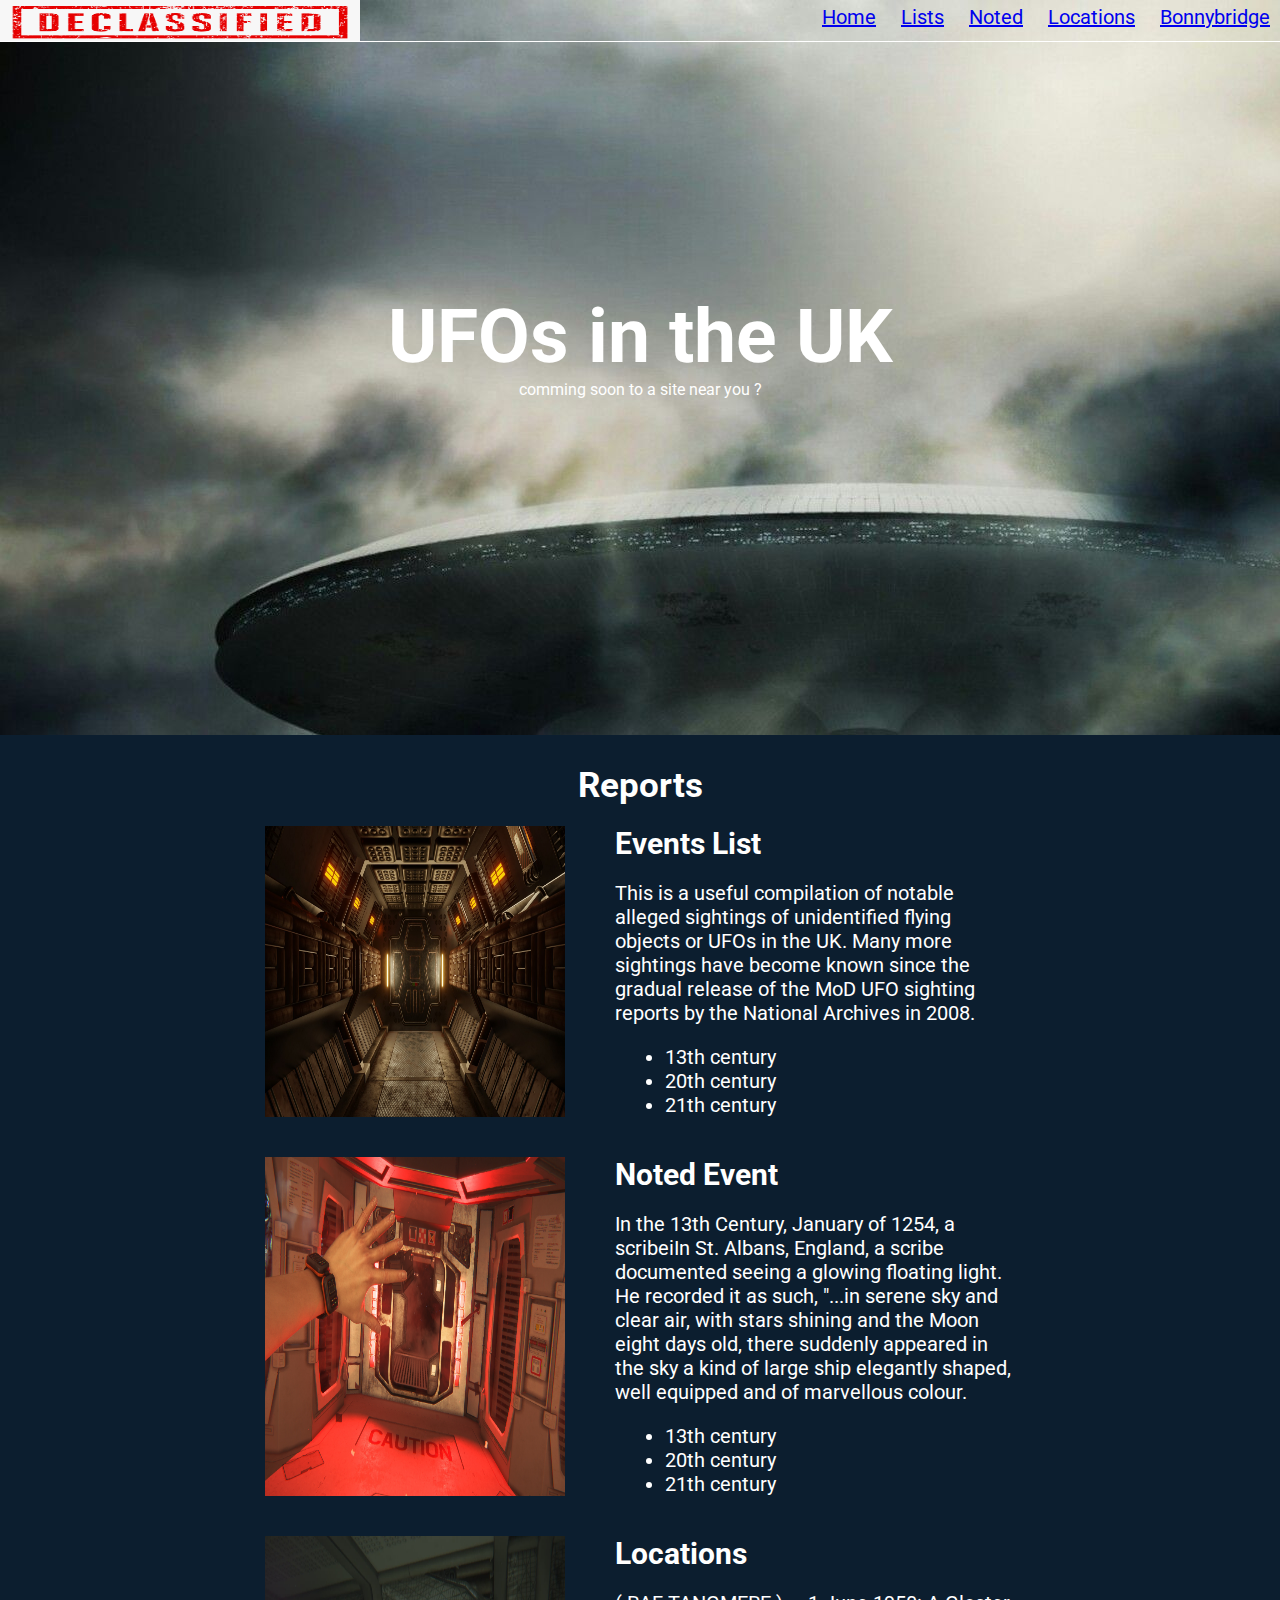
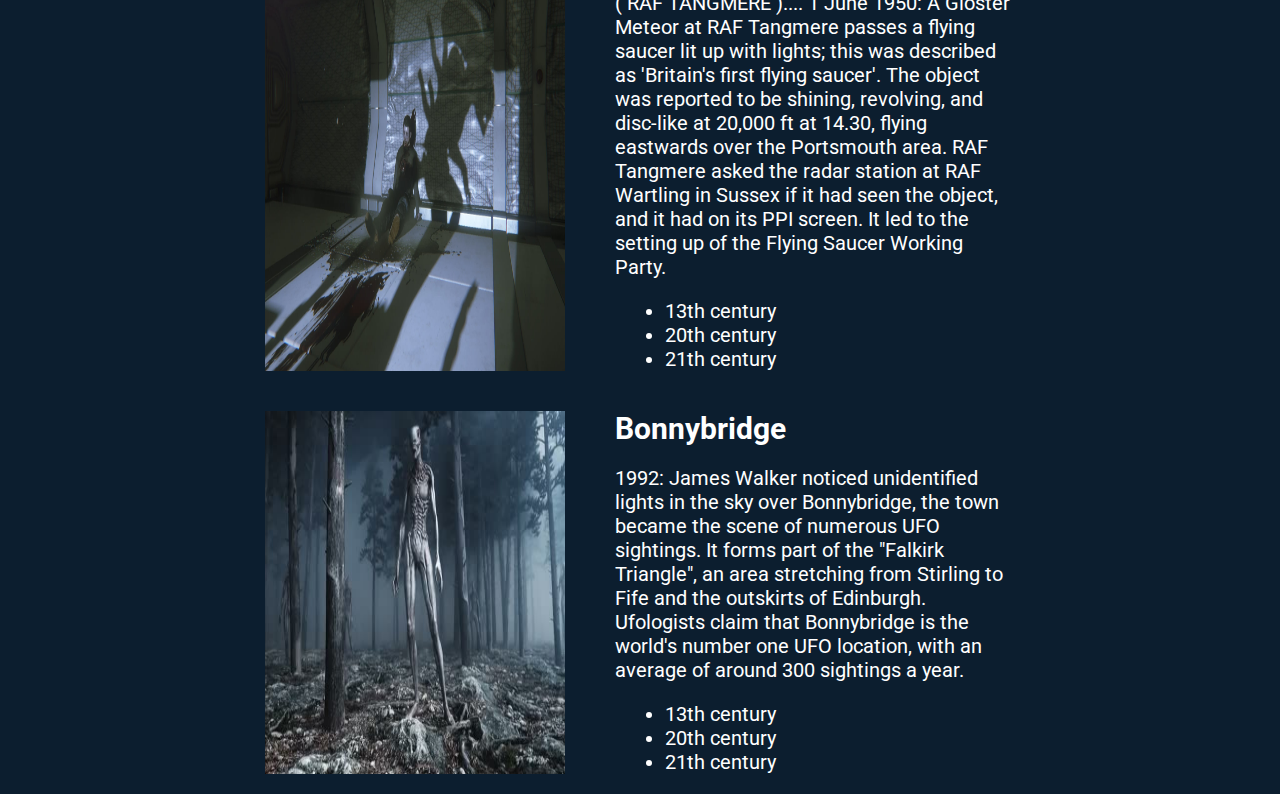
<file: index.html>
<!DOCTYPE html>
<html lang="en">
<head>
    <meta charset="UTF-8">
    <meta name="viewport" content="width=device-width, initial-scale=1.0">
    <link rel="stylesheet" href="style.css">       
    <title>Welcome to the UK Ufo website</title>
</head>
<body>
    <div class="header">
        <div class= "nav">
            <img src="./images/declassified.png"width="360" height="41" alt="ufo">
            <ul>
                <li><a href="index.html">Home</a></li>
                <li><a href="eventslist.html">Lists</a></li>
                <li><a href="noted.html">Noted</a></li>
                <li><a href="locations.html">Locations</a></li>
                <li><a href="bonnybridge.html">Bonnybridge</a></li>
            </ul>
        </div>
        <h1>UFOs in the UK</h1>
        <p>comming soon to a site near you ?</p>
    </div>
    <div class = "main">
        <h2>Reports</h2>
        <div class = "wrapper">
            <img src="./images/alienhallway.jpg" alt="hall">
            <div class = "container">
                <h3>Events List</h3>
                <p>
                    This is a useful compilation of notable alleged sightings of unidentified flying objects or UFOs in the UK. Many more sightings have become known since the gradual release of the MoD UFO sighting reports by the National Archives in 2008.
                </p>
                <ul>
                    <li>13th century</li>
                    <li>20th century</li>
                    <li>21th century</li>
                </ul>
            </div>            
        </div>
        <div class = "wrapper">
            <img src="./images/0004.jpg" alt="alien">
            <div class = "container">
                <h3>Noted Event</h3>
                <p>
                    In the 13th Century, January of 1254, a scribeiIn St. Albans, England, a scribe documented seeing a glowing floating light. He recorded it as such, "...in serene sky and clear air, with stars shining and the Moon eight days old, there suddenly appeared in the sky a kind of large ship elegantly shaped, well equipped and of marvellous colour.
            
                </p>
                <ul>
                    <li>13th century</li>
                    <li>20th century</li>
                    <li>21th century</li>
                </ul>
            </div>            
        </div>
        <div class = "wrapper">
            <img src="./images/023267 - Copy.jpg" alt="alien">
            <div class = "container">
                <h3>Locations</h3>
                <p>
                    ( RAF TANGMERE ).... 1 June 1950: A Gloster Meteor at RAF Tangmere passes a flying saucer lit up with lights; this was described as 'Britain's first flying saucer'. The object was reported to be shining, revolving, and disc-like at 20,000 ft at 14.30, flying eastwards over the Portsmouth area. RAF Tangmere asked the radar station at RAF Wartling in Sussex if it had seen the object, and it had on its PPI screen. It led to the setting up of the Flying Saucer Working Party.
                </p>
                <ul>
                    <li>13th century</li>
                    <li>20th century</li>
                    <li>21th century</li>
                </ul>
            </div>            
        </div>
        <div class = "wrapper">
            <img src="./images/alien.jpg" alt="alien">
            <div class = "container">
                <h3>Bonnybridge</h3>
                <p>
                    1992: James Walker noticed unidentified lights in the sky over Bonnybridge, the town became the scene of numerous UFO sightings. It forms part of the "Falkirk Triangle", an area stretching from Stirling to Fife and the outskirts of Edinburgh. Ufologists claim that Bonnybridge is the world's number one UFO location, with an average of around 300 sightings a year.
                </p>
                <ul>
                    <li>13th century</li>
                    <li>20th century</li>
                    <li>21th century</li>
                </ul>
            </div>            
        </div>
    </div>
</body>
</html>
</file>
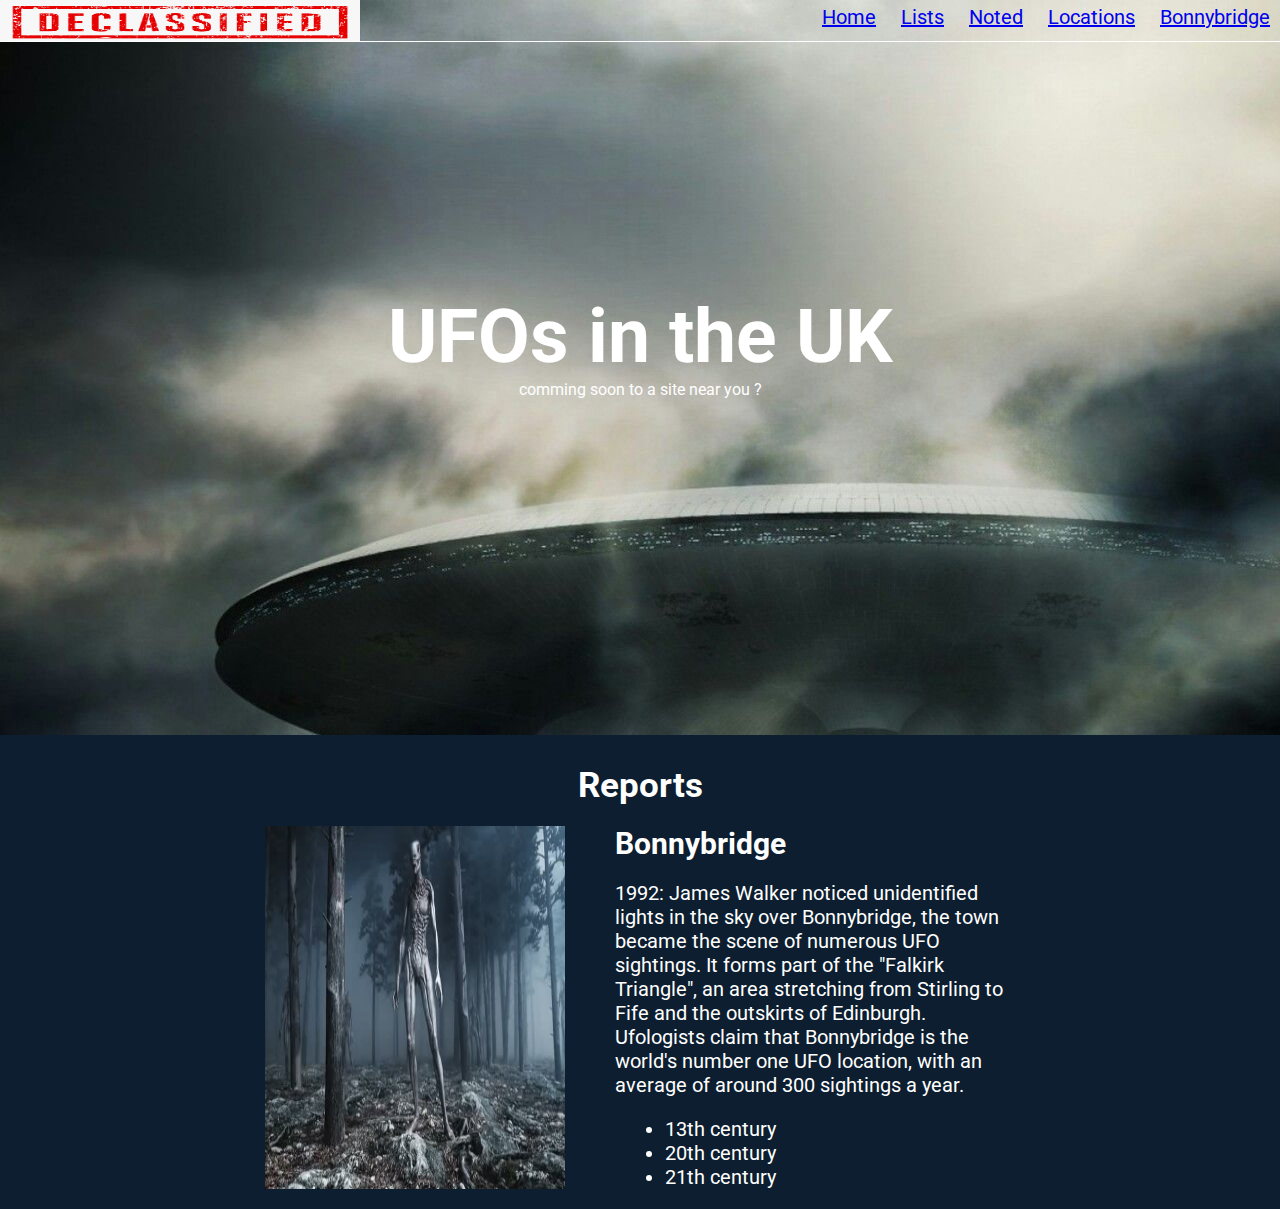
<file: bonnybridge.html>
<!DOCTYPE html>
<html lang="en">
<head>
    <meta charset="UTF-8">
    <meta name="viewport" content="width=device-width, initial-scale=1.0">
    <link rel="stylesheet" href="style.css">       
    <title>Welcome to the UK Ufo website</title>
</head>
<body>
    <div class="header">
        <div class= "nav">
            <img src="./images/declassified.png"width="360" height="41" alt="ufo">
            <ul>
                <li><a href="index.html">Home</a></li>
                <li><a href="eventslist.html">Lists</a></li>
                <li><a href="noted.html">Noted</a></li>
                <li><a href="locations.html">Locations</a></li>
                <li><a href="bonnybridge.html">Bonnybridge</a></li>
            </ul>
        </div>
        <h1>UFOs in the UK</h1>
        <p>comming soon to a site near you ?</p>
    </div>
    <div class = "main">
        <h2>Reports</h2>
        <div class = "wrapper">
            <img src="./images/alien.jpg" alt="alien">
            <div class = "container">
                <h3>Bonnybridge</h3>
                <p>
                    1992: James Walker noticed unidentified lights in the sky over Bonnybridge, the town became the scene of numerous UFO sightings. It forms part of the "Falkirk Triangle", an area stretching from Stirling to Fife and the outskirts of Edinburgh. Ufologists claim that Bonnybridge is the world's number one UFO location, with an average of around 300 sightings a year.
                </p>
                <ul>
                    <li>13th century</li>
                    <li>20th century</li>
                    <li>21th century</li>
                </ul>
            </div>            
        </div>
</body>
</html>
</file>
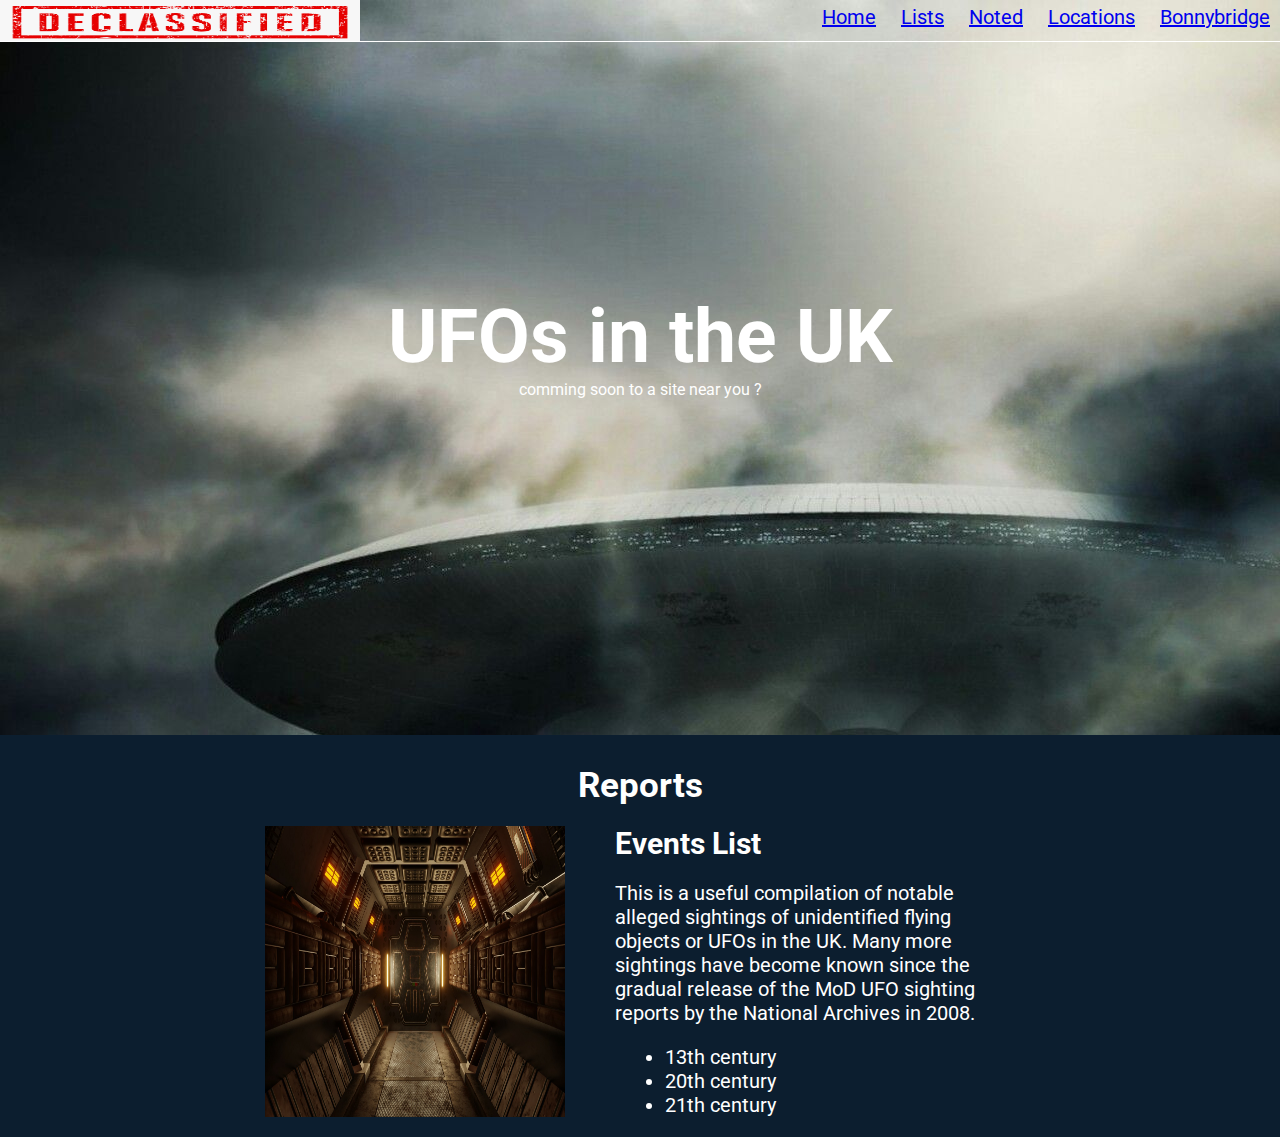
<file: eventslist.html>
<!DOCTYPE html>
<html lang="en">
<head>
    <meta charset="UTF-8">
    <meta name="viewport" content="width=device-width, initial-scale=1.0">
    <link rel="stylesheet" href="style.css">       
    <title>Welcome to the UK Ufo website</title>
</head>
<body>
    <div class="header">
        <div class= "nav">
            <img src="./images/declassified.png"width="360" height="41" alt="ufo">
            <ul>
                <li><a href="index.html">Home</a></li>
                <li><a href="eventslist.html">Lists</a></li>
                <li><a href="noted.html">Noted</a></li>
                <li><a href="locations.html">Locations</a></li>
                <li><a href="bonnybridge.html">Bonnybridge</a></li>
            </ul>
        </div>
        <h1>UFOs in the UK</h1>
        <p>comming soon to a site near you ?</p>
    </div>
    <div class = "main">
        <h2>Reports</h2>
        <div class = "wrapper">
            <img src="./images/alienhallway.jpg" alt="alien">
            <div class = "container">
                <h3>Events List</h3>
                <p>
                    This is a useful compilation of notable alleged sightings of unidentified flying objects or UFOs in the UK. Many more sightings have become known since the gradual release of the MoD UFO sighting reports by the National Archives in 2008.
                </p>
                <ul>
                    <li>13th century</li>
                    <li>20th century</li>
                    <li>21th century</li>
                </ul>
            </div>            
        </div>
</body>
</html>
</file>
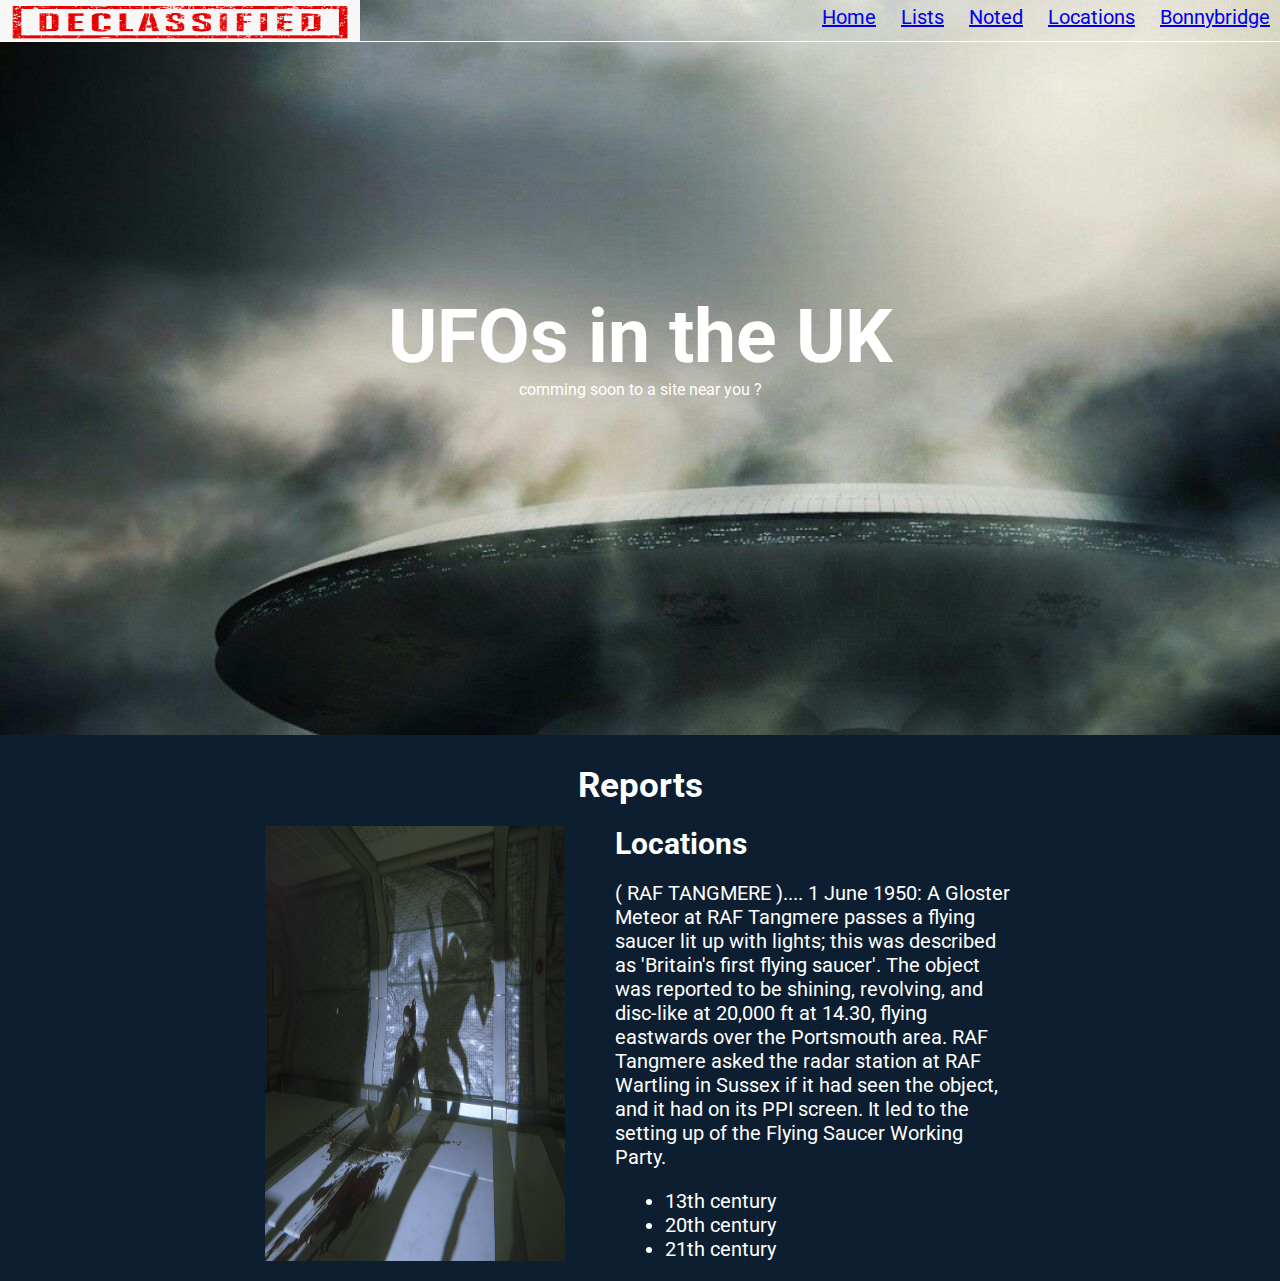
<file: locations.html>
<!DOCTYPE html>
<html lang="en">
<head>
    <meta charset="UTF-8">
    <meta name="viewport" content="width=device-width, initial-scale=1.0">
    <link rel="stylesheet" href="style.css">       
    <title>Welcome to the UK Ufo website</title>
</head>
<body>
    <div class="header">
        <div class= "nav">
            <img src="./images/declassified.png"width="360" height="41" alt="ufo">
            <ul>
                <li><a href="index.html">Home</a></li>
                <li><a href="eventslist.html">Lists</a></li>
                <li><a href="noted.html">Noted</a></li>
                <li><a href="locations.html">Locations</a></li>
                <li><a href="bonnybridge.html">Bonnybridge</a></li>
            </ul>
        </div>
        <h1>UFOs in the UK</h1>
        <p>comming soon to a site near you ?</p>
    </div>
    <div class = "main">
        <h2>Reports</h2>          
        <div class = "wrapper">
            <img src="./images/023267 - Copy.jpg" alt="alien">
            <div class = "container">
                <h3>Locations</h3>
                <p>
                    ( RAF TANGMERE ).... 1 June 1950: A Gloster Meteor at RAF Tangmere passes a flying saucer lit up with lights; this was described as 'Britain's first flying saucer'. The object was reported to be shining, revolving, and disc-like at 20,000 ft at 14.30, flying eastwards over the Portsmouth area. RAF Tangmere asked the radar station at RAF Wartling in Sussex if it had seen the object, and it had on its PPI screen. It led to the setting up of the Flying Saucer Working Party.
                </p>
                <ul>
                    <li>13th century</li>
                    <li>20th century</li>
                    <li>21th century</li>
                </ul>
            </div>            
        </div>        
</body>
</html>
</file>
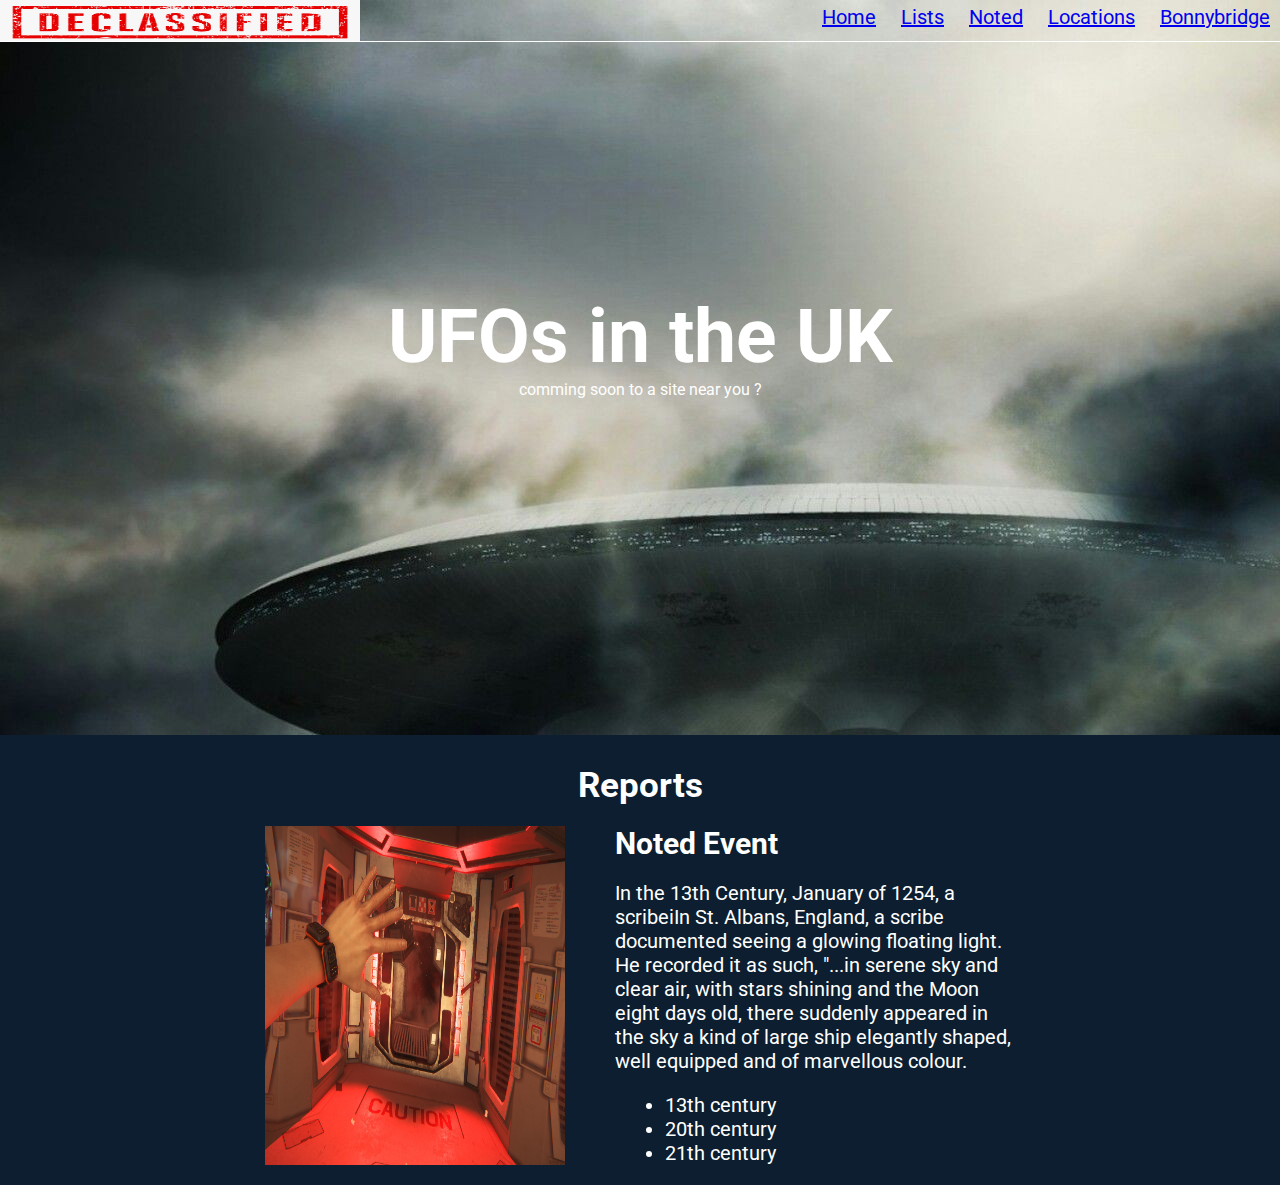
<file: noted.html>
<!DOCTYPE html>
<html lang="en">
<head>
    <meta charset="UTF-8">
    <meta name="viewport" content="width=device-width, initial-scale=1.0">
    <link rel="stylesheet" href="style.css">       
    <title>Welcome to the UK Ufo website</title>
</head>
<body>
    <div class="header">
        <div class= "nav">
            <img src="./images/declassified.png"width="360" height="41" alt="ufo">
            <ul>
                <li><a href="index.html">Home</a></li>
                <li><a href="eventslist.html">Lists</a></li>
                <li><a href="noted.html">Noted</a></li>
                <li><a href="locations.html">Locations</a></li>
                <li><a href="bonnybridge.html">Bonnybridge</a></li>
            </ul>
        </div>
        <h1>UFOs in the UK</h1>
        <p>comming soon to a site near you ?</p>
    </div>
    <div class = "main">
        <h2>Reports</h2>
        <div class = "wrapper">
            <img src="./images/0004.jpg" alt="alien">
            <div class = "container">
                <h3>Noted Event</h3>
                <p>
                    In the 13th Century, January of 1254, a scribeiIn St. Albans, England, a scribe documented seeing a glowing floating light. He recorded it as such, "...in serene sky and clear air, with stars shining and the Moon eight days old, there suddenly appeared in the sky a kind of large ship elegantly shaped, well equipped and of marvellous colour.
                </p>
                <ul>
                    <li>13th century</li>
                    <li>20th century</li>
                    <li>21th century</li>
                </ul>
         </div>            
    </div>
</body>
</html>
</file>
<file: style.css>
@import url('https://fonts.googleapis.com/css2?family=Roboto&display=swap');

*{
    margin:0;
    padding:0;
    font-family: 'Roboto', sans-serif;
}

.header{
    background-image: url("./images/x.jpg");
    background-size: cover;
    background-position: center top;
    height: 735px;
    text-align: center;
    color: white;
}

.nav{
    display: flex;
    justify-content: space-between;
    font-size: 20px 40px;
    font-size: 20px;
    border-bottom: 1px solid white;   
}

.nav ul{
    list-style: none;
}

.nav li{
    display: inline-block;
    list-style: none;
    padding: 5px 10px;
    color: white;
}

​.nav li a:link {
    text-decoration: none;
    color: white;
}
  
.nav li  a:visited {
    text-decoration: none;
    color: white;
}
  
.nav li  a:hover {
    text-decoration: underline;
    color: white;
}
  
.nav li  a:active {
    text-decoration: underline;
    color: white;
}

.header h1{
    font-size: 75px;
    margin-top: 250px;
}
​
.header p{
    font-size: 24px;
    margin-top: 20px;
}

.main{
    color: white;
    padding-top: 30px;
    background-color: #0c1e2f;
}

.main h2{
    text-align: center;
    font-size: 35px;
}

.main img{
    width: 300px;
}

.wrapper{
    display: flex;
    flex-wrap: wrap;
    justify-content: center;
    padding: 20px;
}

.container{
    display: inline-block; 
    width: 400px;
    padding-left: 50px;
}

.container h3{
    font-size: 30px;
    margin-bottom: 20px;
}

.container p{
    font-size: 20px;
}

.container ul{
    margin-top: 20px;
    margin-left: 50px;
}

.container li{
    font-size: 20px;
}
</file>
